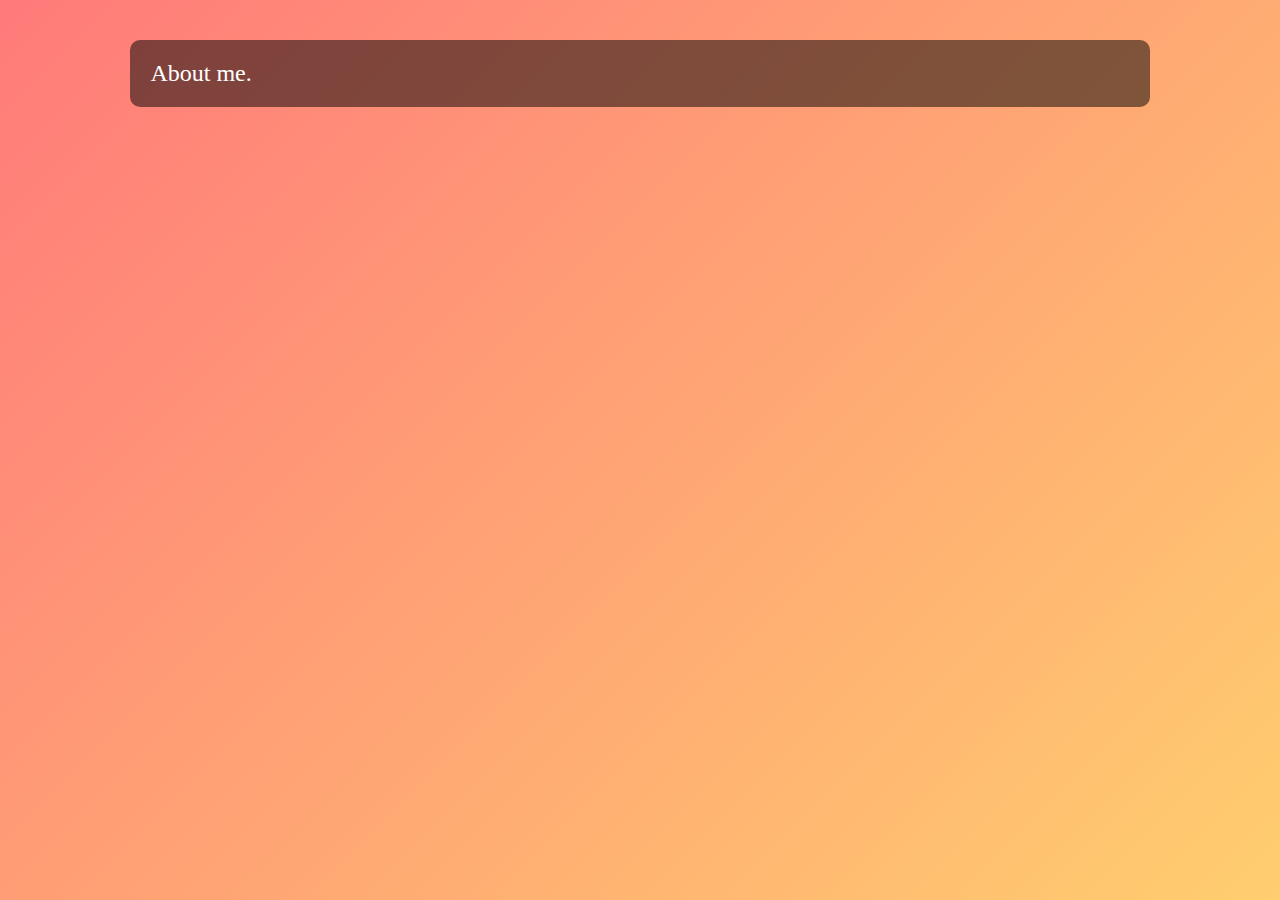
<file: about.html>
<!DOCTYPE html>
<html>
  <head>
    <title>About</title>
    <link rel="stylesheet" type="text/css" href="style.css">
    <link rel="stylesheet" type="text/css" href="scrollableview.css">
    <link rel="stylesheet" type="text/css" href="customdiv.css">
  </head>
  <body>
    <div class="scrollable-view">
      <div class="custom-div">
        About me.
      </div>
    </div>

  </body>
</html>
</file>
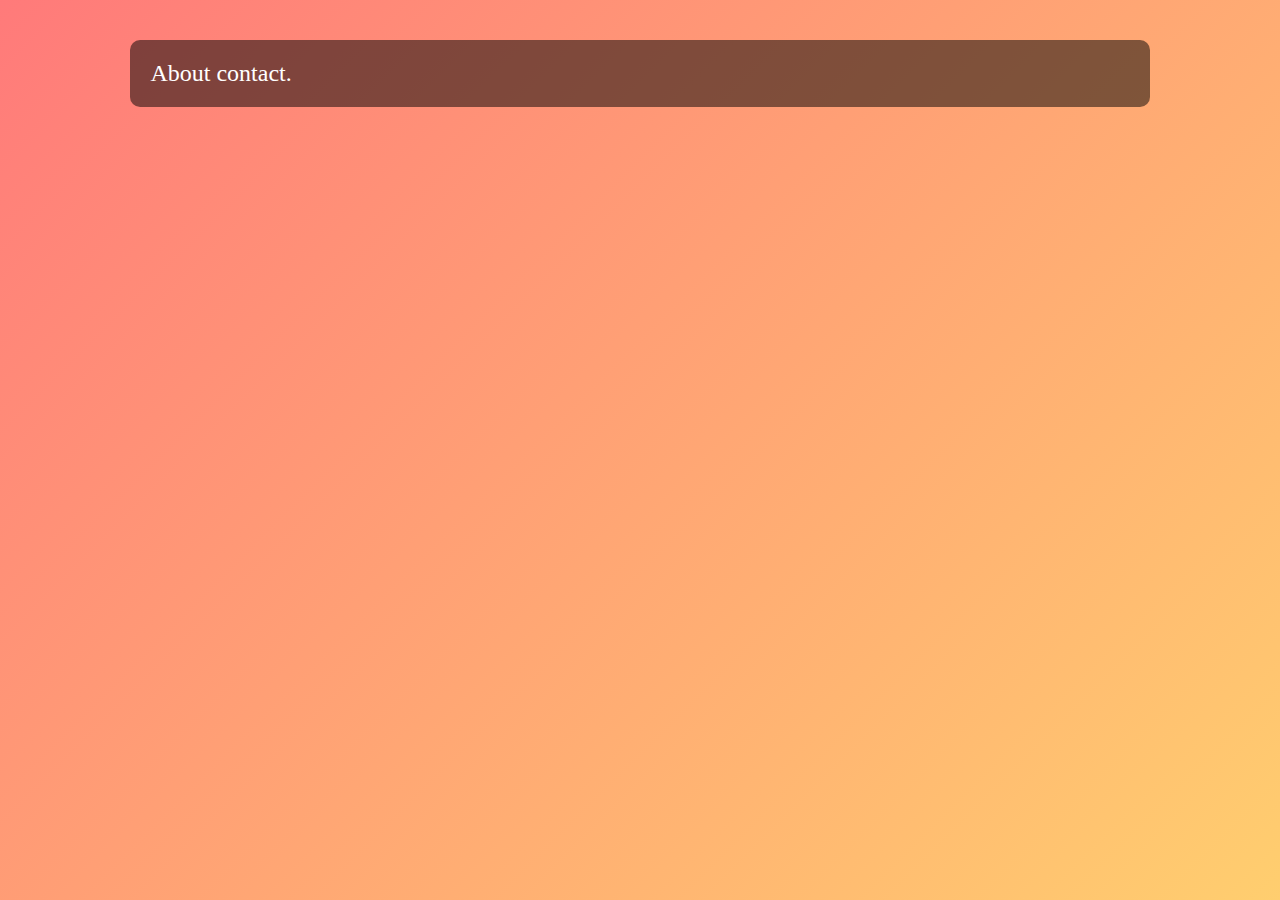
<file: contact.html>
<!DOCTYPE html>
<html>
  <head>
    <title>Contact</title>
    <link rel="stylesheet" type="text/css" href="style.css">
    <link rel="stylesheet" type="text/css" href="scrollableview.css">
    <link rel="stylesheet" type="text/css" href="customdiv.css">
  </head>
  <body>
    <div class="scrollable-view">
      <div class="custom-div">
        About contact.
      </div>
    </div>

  </body>
</html>
</file>
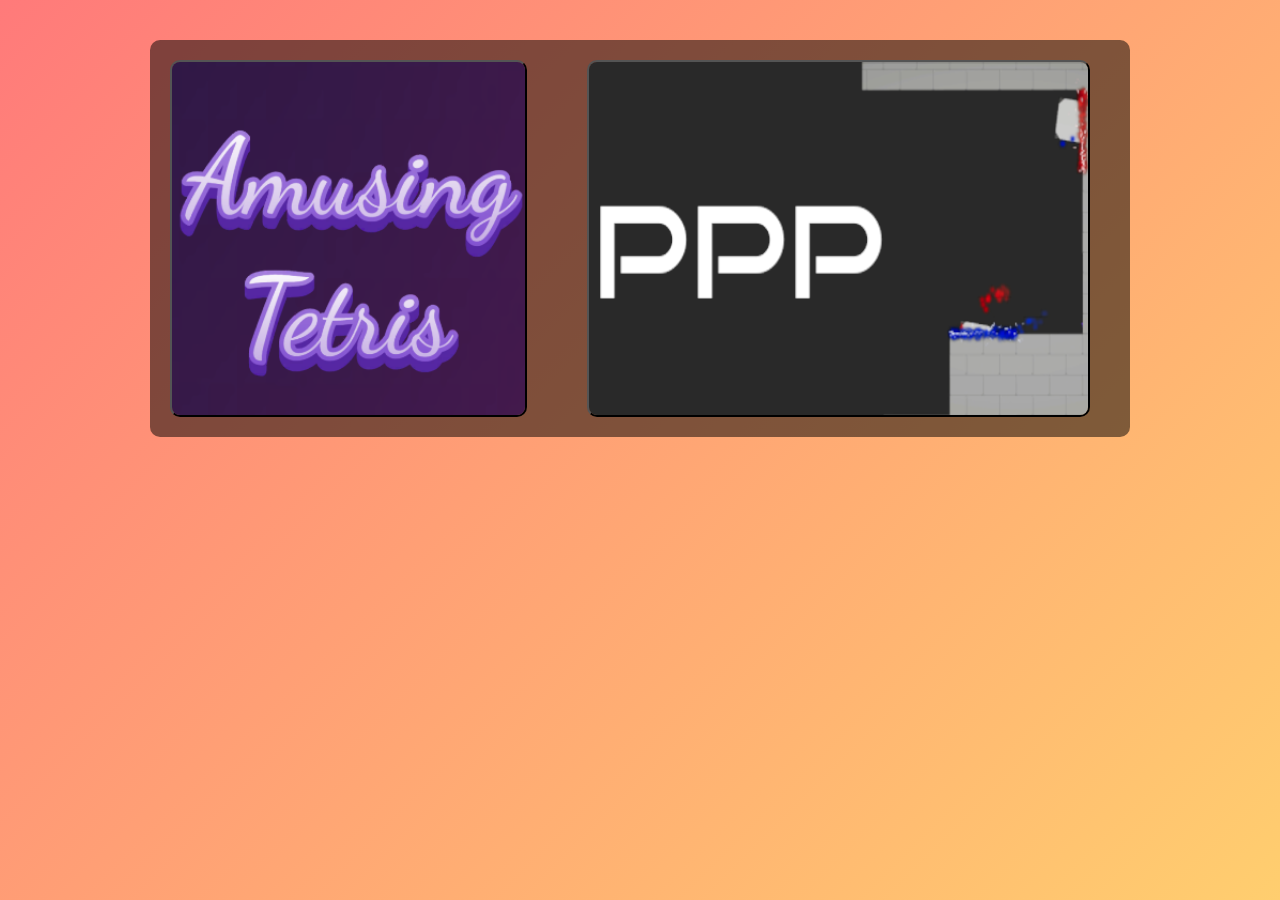
<file: games.html>
<!DOCTYPE html>
<html>

<head>
    <title>Games</title>
    <link rel="stylesheet" type="text/css" href="style.css">
    <link rel="stylesheet" type="text/css" href="scrollableview.css">
    <link rel="stylesheet" type="text/css" href="custom-div.css">
    <link rel="stylesheet" type="text/css" href="grid-div.css">
    <link rel="stylesheet" type="text/css" href="custom-button.css">
</head>

<body>
    <div class="scrollable-view">
        <div class="grid-div">
            <button class="custom-button" onclick="redirectToPage('play.google.com/store/apps/details?id=com.strephStudio.amusingTetris')">
                <div class="description">
                    <h1>Amusing Tetris</h1>
                    <p>Amusing tetris is a game that will relieve your stress and have a good time with its fun side.</p>
                </div>
                <img src="tetrisLogo.png" alt="Button Background Image">
            </button>
            <button class="custom-button" onclick="redirectToPage('store.steampowered.com/app/2494990/PPP/')">
                <div class="description">
                    <h1>PPP</h1>
                    <p>PPP is a 2D puzzle platformer game where you solve your way out. There are 20 different enjoyable levels where each of them offers unique experience.</p>
                </div>
                <img src="pppLogo.png" alt="Button Background Image">
            </button>
        </div>
    </div>

    <script src="script.js"></script>
</body>

</html>
</file>
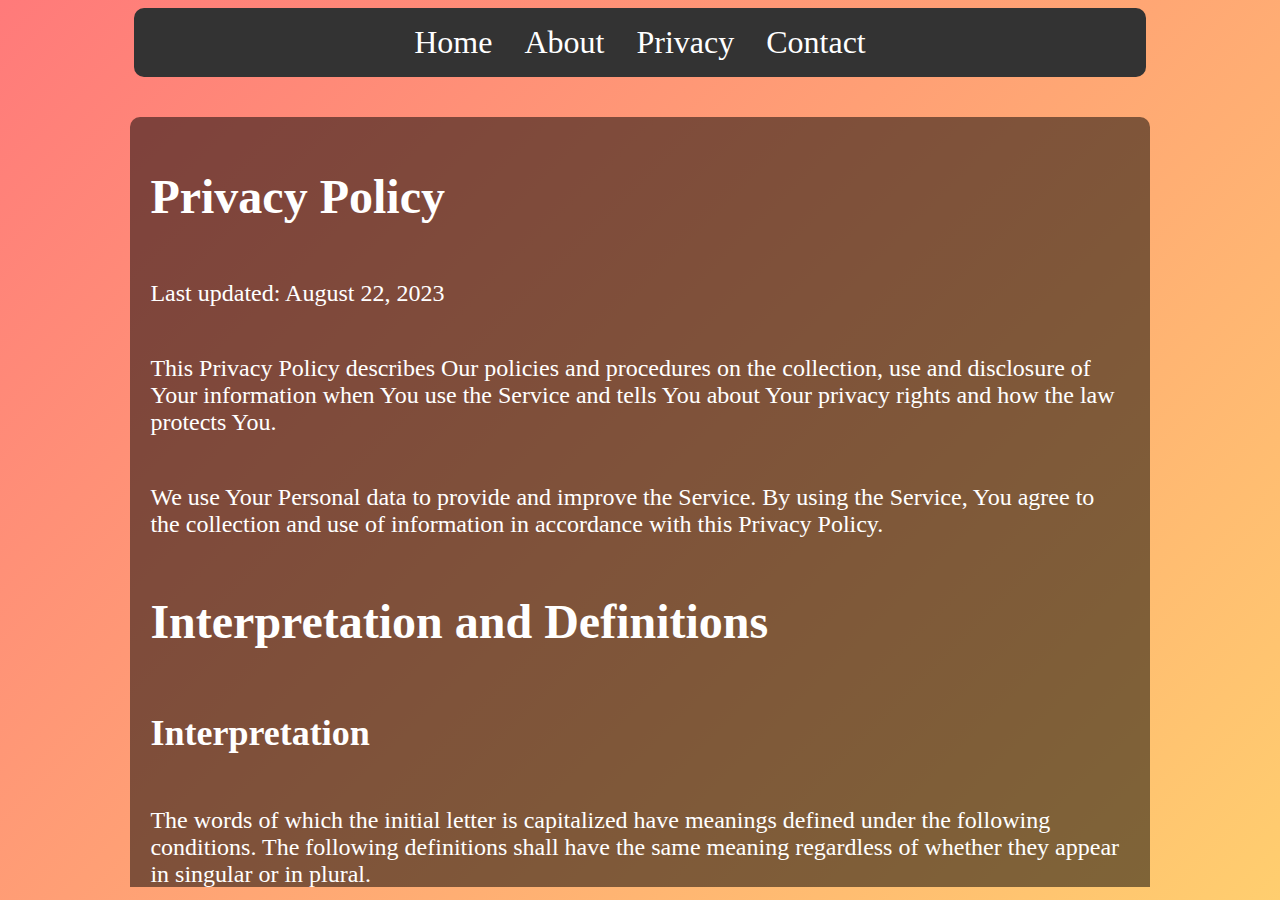
<file: privacy.html>
<!DOCTYPE html>
<html>

<head>
  <title>Privacy</title>
  <link rel="stylesheet" type="text/css" href="style.css">
  <link rel="stylesheet" type="text/css" href="scrollableview.css">
  <link rel="stylesheet" type="text/css" href="customdiv.css">
</head>

<body>
  <nav>
    <ul>
      <li><a href="javascript:void(0);" onclick="loadPage('home.html')">Home</a></li>
      <li><a href="javascript:void(0);" onclick="loadPage('about.html')">About</a></li>
      <li><a href="javascript:void(0);" onclick="loadPage('privacy.html')">Privacy</a></li>
      <li><a href="javascript:void(0);" onclick="loadPage('contact.html')">Contact</a></li>
    </ul>
</nav>
  <div class="scrollable-view">
    <div class="custom-div">
      <h1>Privacy Policy</h1>
      <p>Last updated: August 22, 2023</p>
      <p>This Privacy Policy describes Our policies and procedures on the collection, use and disclosure of Your
        information when You use the Service and tells You about Your privacy rights and how the law protects You.</p>
      <p>We use Your Personal data to provide and improve the Service. By using the Service, You agree to the collection
        and use of information in accordance with this Privacy Policy.</p>
      <h1>Interpretation and Definitions</h1>
      <h2>Interpretation</h2>
      <p>The words of which the initial letter is capitalized have meanings defined under the following conditions. The
        following definitions shall have the same meaning regardless of whether they appear in singular or in plural.
      </p>
      <h2>Definitions</h2>
      <p>For the purposes of this Privacy Policy:</p>
      <ul>
        <li>
          <p><strong>Account</strong> means a unique account created for You to access our Service or parts of our
            Service.</p>
        </li>
        <li>
          <p><strong>Affiliate</strong> means an entity that controls, is controlled by or is under common control with
            a party, where &quot;control&quot; means ownership of 50% or more of the shares, equity interest or other
            securities entitled to vote for election of directors or other managing authority.</p>
        </li>
        <li>
          <p><strong>Application</strong> refers to Amusing Tetris, the software program provided by the Company.</p>
        </li>
        <li>
          <p><strong>Company</strong> (referred to as either &quot;the Company&quot;, &quot;We&quot;, &quot;Us&quot; or
            &quot;Our&quot; in this Agreement) refers to STREPH Studio, Istanbul, Turkey.</p>
        </li>
        <li>
          <p><strong>Device</strong> means any device that can access the Service such as a computer, a cellphone or a
            digital tablet.
            <br>
            <br>
            <strong>Country</strong> refers to Turkey.
          </p>
        </li>
        <li>
          
        </li>
        <li>
          <p><strong>Personal Data</strong> is any information that relates to an identified or identifiable individual.
          </p>
        </li>
        <li>
          <p><strong>Service</strong> refers to the Application.</p>
        </li>
        <li>
          <p><strong>Service Provider</strong> means any natural or legal person who processes the data on behalf of the
            Company. It refers to third-party companies or individuals employed by the Company to facilitate the
            Service, to provide the Service on behalf of the Company, to perform services related to the Service or to
            assist the Company in analyzing how the Service is used.</p>
        </li>
        <li>
          <p><strong>Usage Data</strong> refers to data collected automatically, either generated by the use of the
            Service or from the Service infrastructure itself (for example, the duration of a page visit).</p>
        </li>
        <li>
          <p><strong>You</strong> means the individual accessing or using the Service, or the company, or other legal
            entity on behalf of which such individual is accessing or using the Service, as applicable.</p>
        </li>
      </ul>
      <h1>Collecting and Using Your Personal Data</h1>
      <h2>Types of Data Collected</h2>
      <h3>Personal Data</h3>
      <p>While using Our Service, We may ask You to provide Us with certain personally identifiable information that can
        be used to contact or identify You. Personally identifiable information may include, but is not limited to:</p>
      <ul>
        <li>Usage Data</li>
      </ul>
      <h3>Usage Data</h3>
      <p>Usage Data is collected automatically when using the Service.</p>
      <p>Usage Data may include information such as Your Device's Internet Protocol address (e.g. IP address), browser
        type, browser version, the pages of our Service that You visit, the time and date of Your visit, the time spent
        on those pages, unique device identifiers and other diagnostic data.</p>
      <p>When You access the Service by or through a mobile device, We may collect certain information automatically,
        including, but not limited to, the type of mobile device You use, Your mobile device unique ID, the IP address
        of Your mobile device, Your mobile operating system, the type of mobile Internet browser You use, unique device
        identifiers and other diagnostic data.</p>
      <p>We may also collect information that Your browser sends whenever You visit our Service or when You access the
        Service by or through a mobile device.</p>
      <h2>Use of Your Personal Data</h2>
      <p>The Company may use Personal Data for the following purposes:</p>
      <ul>
        <li>
          <p><strong>To provide and maintain our Service</strong>, including to monitor the usage of our Service.</p>
        </li>
        <li>
          <p><strong>To manage Your Account:</strong> to manage Your registration as a user of the Service. The Personal
            Data You provide can give You access to different functionalities of the Service that are available to You
            as a registered user.</p>
        </li>
        <li>
          <p><strong>For the performance of a contract:</strong> the development, compliance and undertaking of the
            purchase contract for the products, items or services You have purchased or of any other contract with Us
            through the Service.</p>
        </li>
        <li>
          <p><strong>To contact You:</strong> To contact You by email, telephone calls, SMS, or other equivalent forms
            of electronic communication, such as a mobile application's push notifications regarding updates or
            informative communications related to the functionalities, products or contracted services, including the
            security updates, when necessary or reasonable for their implementation.</p>
        </li>
        <li>
          <p><strong>To provide You</strong> with news, special offers and general information about other goods,
            services and events which we offer that are similar to those that you have already purchased or enquired
            about unless You have opted not to receive such information.</p>
        </li>
        <li>
          <p><strong>To manage Your requests:</strong> To attend and manage Your requests to Us.</p>
        </li>
        <li>
          <p><strong>For business transfers:</strong> We may use Your information to evaluate or conduct a merger,
            divestiture, restructuring, reorganization, dissolution, or other sale or transfer of some or all of Our
            assets, whether as a going concern or as part of bankruptcy, liquidation, or similar proceeding, in which
            Personal Data held by Us about our Service users is among the assets transferred.</p>
        </li>
        <li>
          <p><strong>For other purposes</strong>: We may use Your information for other purposes, such as data analysis,
            identifying usage trends, determining the effectiveness of our promotional campaigns and to evaluate and
            improve our Service, products, services, marketing and your experience.</p>
        </li>
      </ul>
      <p>We may share Your personal information in the following situations:</p>
      <ul>
        <li><strong>With Service Providers:</strong> We may share Your personal information with Service Providers to
          monitor and analyze the use of our Service, to contact You.</li>
        <li><strong>For business transfers:</strong> We may share or transfer Your personal information in connection
          with, or during negotiations of, any merger, sale of Company assets, financing, or acquisition of all or a
          portion of Our business to another company.</li>
        <li><strong>With Affiliates:</strong> We may share Your information with Our affiliates, in which case we will
          require those affiliates to honor this Privacy Policy. Affiliates include Our parent company and any other
          subsidiaries, joint venture partners or other companies that We control or that are under common control with
          Us.</li>
        <li><strong>With business partners:</strong> We may share Your information with Our business partners to offer
          You certain products, services or promotions.</li>
        <li><strong>With other users:</strong> when You share personal information or otherwise interact in the public
          areas with other users, such information may be viewed by all users and may be publicly distributed outside.
        </li>
        <li><strong>With Your consent</strong>: We may disclose Your personal information for any other purpose with
          Your consent.</li>
      </ul>
      <h2>Retention of Your Personal Data</h2>
      <p>The Company will retain Your Personal Data only for as long as is necessary for the purposes set out in this
        Privacy Policy. We will retain and use Your Personal Data to the extent necessary to comply with our legal
        obligations (for example, if we are required to retain your data to comply with applicable laws), resolve
        disputes, and enforce our legal agreements and policies.</p>
      <p>The Company will also retain Usage Data for internal analysis purposes. Usage Data is generally retained for a
        shorter period of time, except when this data is used to strengthen the security or to improve the functionality
        of Our Service, or We are legally obligated to retain this data for longer time periods.</p>
      <h2>Transfer of Your Personal Data</h2>
      <p>Your information, including Personal Data, is processed at the Company's operating offices and in any other
        places where the parties involved in the processing are located. It means that this information may be
        transferred to — and maintained on — computers located outside of Your state, province, country or other
        governmental jurisdiction where the data protection laws may differ than those from Your jurisdiction.</p>
      <p>Your consent to this Privacy Policy followed by Your submission of such information represents Your agreement
        to that transfer.</p>
      <p>The Company will take all steps reasonably necessary to ensure that Your data is treated securely and in
        accordance with this Privacy Policy and no transfer of Your Personal Data will take place to an organization or
        a country unless there are adequate controls in place including the security of Your data and other personal
        information.</p>
      <h2>Delete Your Personal Data</h2>
      <p>You have the right to delete or request that We assist in deleting the Personal Data that We have collected
        about You.</p>
      <p>Our Service may give You the ability to delete certain information about You from within the Service.</p>
      <p>You may update, amend, or delete Your information at any time by signing in to Your Account, if you have one,
        and visiting the account settings section that allows you to manage Your personal information. You may also
        contact Us to request access to, correct, or delete any personal information that You have provided to Us.</p>
      <p>Please note, however, that We may need to retain certain information when we have a legal obligation or lawful
        basis to do so.</p>
      <h2>Disclosure of Your Personal Data</h2>
      <h3>Business Transactions</h3>
      <p>If the Company is involved in a merger, acquisition or asset sale, Your Personal Data may be transferred. We
        will provide notice before Your Personal Data is transferred and becomes subject to a different Privacy Policy.
      </p>
      <h3>Law enforcement</h3>
      <p>Under certain circumstances, the Company may be required to disclose Your Personal Data if required to do so by
        law or in response to valid requests by public authorities (e.g. a court or a government agency).</p>
      <h3>Other legal requirements</h3>
      <p>The Company may disclose Your Personal Data in the good faith belief that such action is necessary to:</p>
      <ul>
        <li>Comply with a legal obligation</li>
        <li>Protect and defend the rights or property of the Company</li>
        <li>Prevent or investigate possible wrongdoing in connection with the Service</li>
        <li>Protect the personal safety of Users of the Service or the public</li>
        <li>Protect against legal liability</li>
      </ul>
      <h2>Security of Your Personal Data</h2>
      <p>The security of Your Personal Data is important to Us, but remember that no method of transmission over the
        Internet, or method of electronic storage is 100% secure. While We strive to use commercially acceptable means
        to protect Your Personal Data, We cannot guarantee its absolute security.</p>
      <h1>Children's Privacy</h1>
      <p>Our Service does not address anyone under the age of 13. We do not knowingly collect personally identifiable
        information from anyone under the age of 13. If You are a parent or guardian and You are aware that Your child
        has provided Us with Personal Data, please contact Us. If We become aware that We have collected Personal Data
        from anyone under the age of 13 without verification of parental consent, We take steps to remove that
        information from Our servers.</p>
      <p>If We need to rely on consent as a legal basis for processing Your information and Your country requires
        consent from a parent, We may require Your parent's consent before We collect and use that information.</p>
      <h1>Links to Other Websites</h1>
      <p>Our Service may contain links to other websites that are not operated by Us. If You click on a third party
        link, You will be directed to that third party's site. We strongly advise You to review the Privacy Policy of
        every site You visit.</p>
      <p>We have no control over and assume no responsibility for the content, privacy policies or practices of any
        third party sites or services.</p>
      <h1>Changes to this Privacy Policy</h1>
      <p>We may update Our Privacy Policy from time to time. We will notify You of any changes by posting the new
        Privacy Policy on this page.</p>
      <p>We will let You know via email and/or a prominent notice on Our Service, prior to the change becoming effective
        and update the &quot;Last updated&quot; date at the top of this Privacy Policy.</p>
      <p>You are advised to review this Privacy Policy periodically for any changes. Changes to this Privacy Policy are
        effective when they are posted on this page.</p>
      <h1>Contact Us</h1>
      <p>If you have any questions about this Privacy Policy, You can contact us:</p>
      <ul>
        <li>By email: <a href="mailto:strephstudio@gmail.com">strephstudio@gmail.com</a></li>
      </ul>
    </div>
  </div>

</body>

</html>
</file>
<file: style.css>
body {
    background: linear-gradient(135deg, #ff7a7a, #fff869, #00ffea, #250082, #00d149);
    background-attachment: fixed;
    background-size: 600% 600%;
    animation: gradientBg 15s ease infinite;
    overflow: hidden;
  }
  
  @keyframes gradientBg {
    0% {
      background-position: 0% 0%;
    }
    50% {
      background-position: 100% 100%;
    }
    100% {
      background-position: 0% 0%;
    }
  }
  
  
.blur-background::before {
content: "";
position: fixed;
top: 0;
left: 0;
width: 100%;
height: 100%;
z-index: -1;
backdrop-filter: blur(10px);
}

.blur-background {
margin: 50px auto;
padding: 20px;
}

nav {
    background-color: #333;
    height: auto;
    width: 80%;
    margin: auto;
    display: flex;
    justify-content: space-evenly;
    padding: 0;
    border-radius: 10px; /* Add border-radius property */
    font-size: xx-large;
  }
ul {
    list-style-type: none;
    margin: 0;
    padding: 0;
    overflow: hidden;
}

li {
    float: left;
    display: block;
}

nav a {
    display: block;
    color: white;
    text-align: center;
    padding: 16px;
    text-decoration: none;
}

nav a:hover {
    background-color: #111;
    border-radius: 10px; /* Add border-radius property */
}
</file>
<file: scrollableview.css>
.scrollable-view {
    height: calc(100vh - 150px); /* subtract the height of the navigation bar */
    overflow-y: scroll;
    display: flex;
    flex-wrap: wrap;
    justify-content: space-between;
    padding: 20px;
    margin: 20px auto; /* center the scrollable view */
    max-width: 100%; /* set a maximum width */
    flex-direction: column;
    align-items: center;
  }
  .scrollable-view img {
    width: calc(33.33% - 20px);
    margin-bottom: 20px;
  }
  .scrollable-view::-webkit-scrollbar {
    display: none;
  }
  .scrollable-view::before::-webkit-scrollbar {
    display: none;
  }

.scrollview-container {
    overflow-x: hidden;
    overflow-y: scroll;
    height: 200px;
    width: 80%;
    margin: 0 auto;
    padding: 50px;
    scrollbar-width: none; /* hide scrollbar for Firefox */
    -ms-overflow-style: none; /* hide scrollbar for IE 10+ */
    
  }
  
  /* hide scrollbar for Chrome, Safari, and Opera */
  .scrollview-container::-webkit-scrollbar {
    display: none;
  }

.scrollview-container img {
    display: inline-block;
    width: 200px;
    height: 200px;
    margin-right: 10px;
    border-radius: 5px;
}
</file>
<file: customdiv.css>
.custom-div {
    width: 80%;
    height: auto;
    display: flex;
    flex-direction: column;
    justify-content: flex-start; /* Align items to the top */
    align-items: baseline;
    background-color: rgba(0, 0, 0, 0.5); /* Semi-transparent black background */
    border-radius: 10px; /* Rounded corners */
    padding: 20px;
    color: white;
    font-size: x-large;
  }
</file>
<file: custom-div.css>
.custom-div {
    width: 80%;
    height: auto;
    display: flex;
    flex-direction: column;
    justify-content: flex-start; /* Align items to the top */
    align-items: baseline;
    background-color: rgba(0, 0, 0, 0.5); /* Semi-transparent black background */
    border-radius: 10px; /* Rounded corners */
    padding: 20px;
    color: white;
    font-size: x-large;
  }
</file>
<file: grid-div.css>
.grid-div {
    width: 80%;
    display: grid;
    grid-template-columns: auto auto auto;
    gap: 20px; /* Gap between grid items */
    background-color: rgba(0, 0, 0, 0.5);
    border-radius: 10px;
    color: white;
    font-size: x-large;
  }
</file>
<file: custom-button.css>
.custom-button {
    position: relative;
    overflow: hidden;
    background: none;
    border-radius: 10px;
    cursor: pointer;
    padding: 0;
    margin: 20px;
    transition: transform 0.3s, filter 0.3s;
  }

  .custom-button img {
    position: relative;
    width: 100%; /* Stretch the image to cover the button */
    height: 100%; /* Stretch the image to cover the button */
    object-fit: cover; /* Ensure the image maintains its aspect ratio */
    opacity: 1; /* Show the image */
    transition: transform 0.3s, filter 0.3s;
  }

  .custom-button .description {
    position: absolute;
    text-align: left;
    display: inline-block;
    top: 100%;
    width: 80%;
    height: 100%;
    opacity: 0;
    font-size: 24px;
    padding: 20px;
    transition: transform 0.4s, opacity 0.3s;
    color: white;
    z-index: 1; /* Overlay stays on top of the image */
  }

  .custom-button:hover img {
    transform: scale(1.05);
    filter: brightness(25%);
  }

  .custom-button:hover .description {
    opacity: 1;
    transform: translateY(-50%);
  }
</file>
